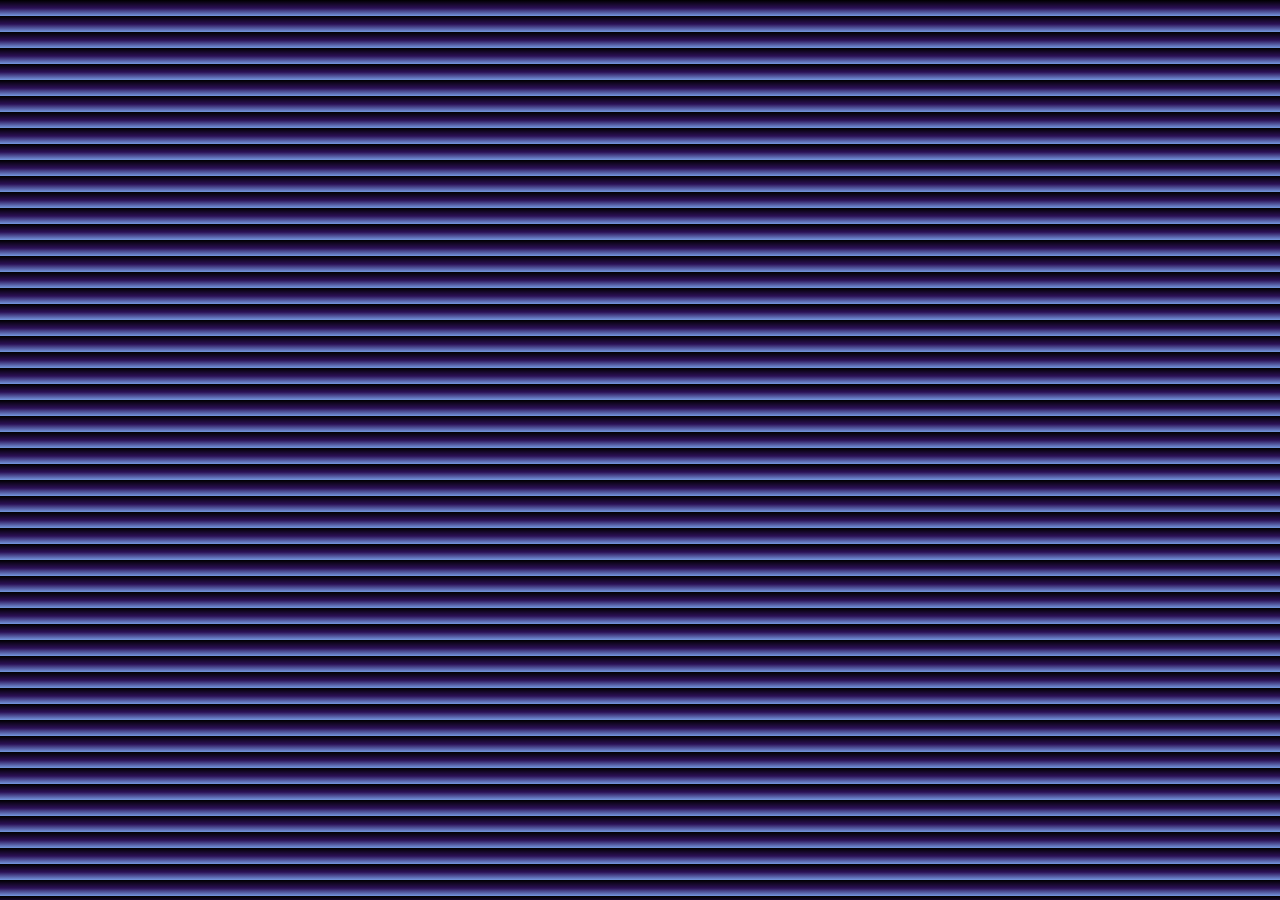
<file: WebProje/api.html>
<!DOCTYPE html>
<html lang="en">
<head>
    <meta charset="UTF-8">
    <meta http-equiv="X-UA-Compatible" content="IE=edge">
    <meta name="viewport" content="width=device-width, initial-scale=1.0">
    <title>İlgi Alanlarım</title>
    <link rel="stylesheet" type="text/css" href="api.css">
</head>
<body>
    <div class="movies"></div>
    <script src="main.js"></script>
</body>
</html>
</file>
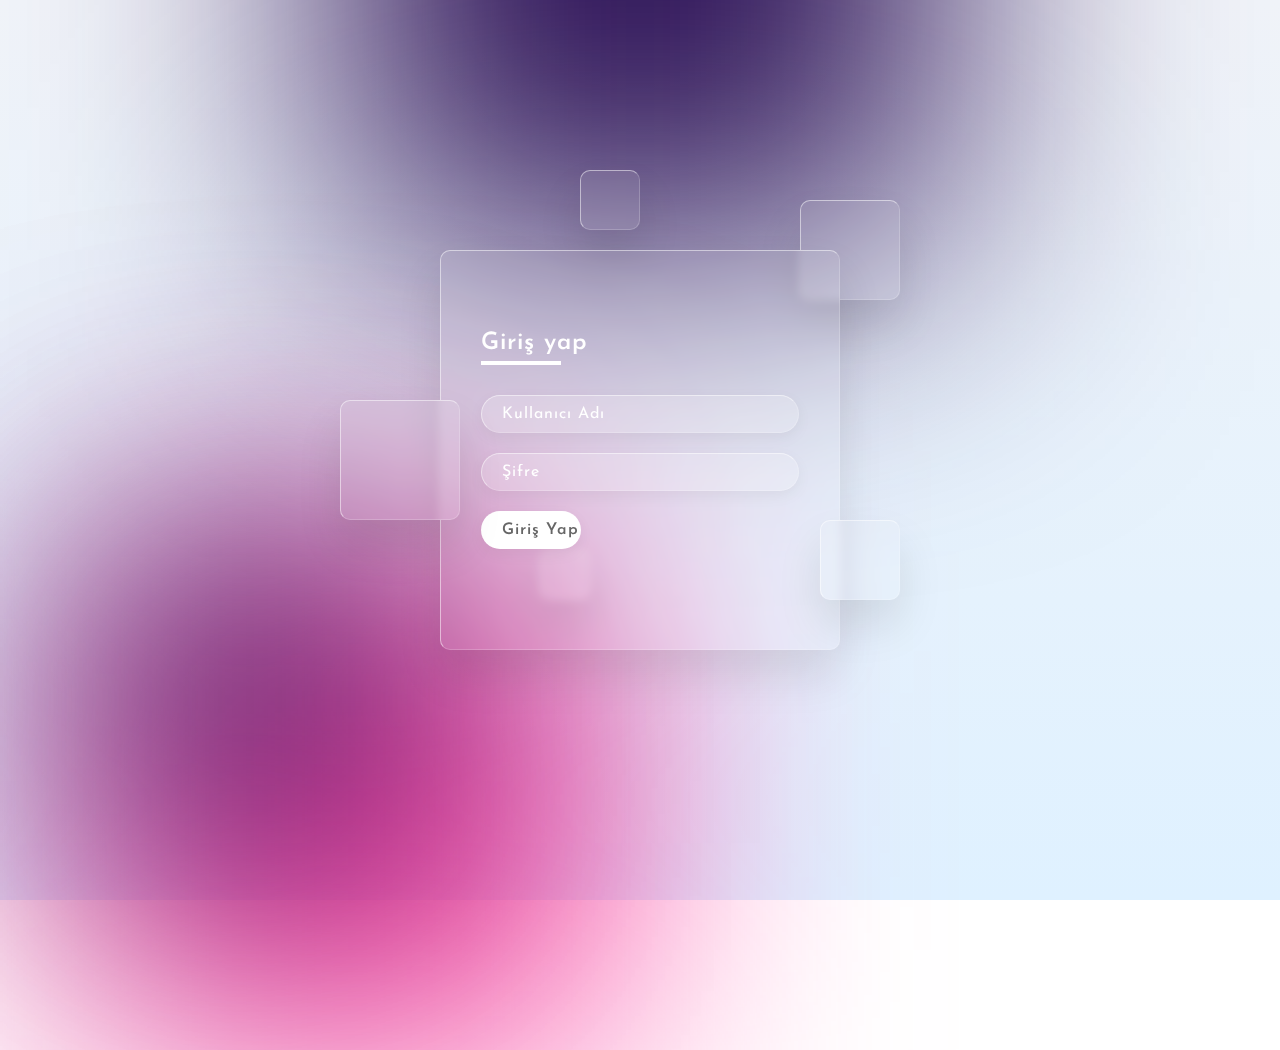
<file: WebProje/login.html>
<!DOCTYPE html>
<html lang="en">
<head>
    <meta charset="UTF-8">
    <meta http-equiv="X-UA-Compatible" content="IE=edge">
    <meta name="viewport" content="width=device-width, initial-scale=1.0">
    <title>Giriş Sayfası</title>
    <link rel="stylesheet" href="login.css">
</head>
<body>
    <section>
        <div class="color"></div>
        <div class="color"></div>
        <div class="color"></div>
        <div class="box">
            <div class="square" style="--i:0;"></div>
            <div class="square" style="--i:1;"></div>
            <div class="square" style="--i:2;"></div>
            <div class="square" style="--i:3;"></div>
            <div class="square" style="--i:4;"></div>
            
            <div class="container">
                <div class="form" >
                    <h2>Giriş yap</h2>
                    <form action="login.php" method="post">
                        <div class="inputBox">
                            <input type="email" id="username" name="username" placeholder="Kullanıcı Adı" required>
                        </div>
                        <div class="inputBox">
                            <input type="password" id="password" name="password" placeholder="Şifre">
                        </div>
                        <div class="inputBox">
                            <input type="submit" value="Giriş Yap">
                        </div>
                    </form>

                </div>

            </div>
        </div>
    </section>
</body>
</html>
</file>
<file: WebProje/api.css>
@import url('https://fonts.googleapis.com/css2?family=Josefin+Sans:wght@100;200;300;400;500;600;700&display=swap');
body
{
    background: linear-gradient(#000,#2b1055,#7597de);
}
.movies
{
    width: 100%;
    display: flex;
    flex-wrap: wrap;
}
.movies li{
    flex: 1;
    display: flex;
    flex-direction: column;
    align-items: center;
    list-style: none;
    margin: 10px;
    padding: 15px;
    border-radius: 12px;
    text-align: center;
    background: #131313;
}
.movies li img
{
    max-width: 300px;
    border-radius: 12px;
}
.movies li h2
{
    color: #fff;
    font-size: 1.8em;
    padding: 15px 10px 0;
    margin-top: auto;
    font-family: 'Josefin Sans', sans-serif;
}
</file>
<file: WebProje/login.css>
@import url('https://fonts.googleapis.com/css2?family=Josefin+Sans:wght@100;200;300;400;500;600;700&display=swap');
*
{
    margin: 0;
    padding: 0;
    box-sizing: border-box;
    font-family: 'Josefin Sans', sans-serif;
}
body
{
    overflow: hidden;
}
section
{
    display: flex;
    justify-content: center;
    align-items: center;
    min-height: 100vh;
    background: linear-gradient(to bottom, #f1f4f9,#dff1ff);
}
section .color
{
    position: absolute;
    filter: blur(150px);

}
section .color:nth-child(1)
{
    top: -350px;
    width: 600px;
    height: 600px;
    background: #2b1055;
}
section .color:nth-child(2)
{
    bottom: -150px;
    left: 100px;
    width: 500px;
    height: 500px;
    background: #ff359b;
}
section .color:nth-child(3)
{
    bottom: 50px;
    left: 100px;
    width: 300px;
    height: 300px;
    background: #2b1055;
}
.box
{
    position: relative;
}
.box .square
{
    position: absolute;
    backdrop-filter: blur(5px);
    box-shadow: 0 25px 45px rgba(0,0,0,0.1);
    border: 1px solid rgba(255,255,255,0.5);
    border-right: 1px solid rgba(255,255,255,0.2);
    border-bottom: 1px solid rgba(255,255,255,0.2);
    background: rgb(255, 255,255,0.1);
    border-radius: 10px;
    animation: animate 10s linear infinite;
    animation-delay: calc(-1s * var(--i));
}
@keyframes animate
{
    0%,100%
    {
        transform: translateY(-40px);
    }
    50%
    {
        transform: translateY(40px);
    }
}
.box .square:nth-child(1)
{
    top: -50px;
    right: -60px;
    width: 100px;
    height: 100px;
}
.box .square:nth-child(2)
{
    top: 150px;
    left: -100px;
    width: 120px;
    height: 120px;
    z-index: 2;
}
.box .square:nth-child(3)
{
    bottom: 50px;
    right: -60px;
    width: 80px;
    height: 80px;
    z-index: 2;
}
.box .square:nth-child(4)
{
    bottom: 50px;
    left: 100px;
    width: 50px;
    height: 50px;
}
.box .square:nth-child(5)
{
    top: -80px;
    left: 140px;
    width: 60px;
    height: 60px;
}
.container
{
    position: relative;
    width: 400px;
    min-height: 400px;
    background: rgb(255, 255,255,0.1);
    border-radius: 10px;
    display: flex;
    justify-content: center;
    align-items: center;
    backdrop-filter: blur(5px);
    box-shadow: 0 25px 45px rgba(0,0,0,0.1);
    border: 1px solid rgba(255,255,255,0.5);
    border-right: 1px solid rgba(255,255,255,0.2);
    border-bottom: 1px solid rgba(255,255,255,0.2);
}
.form
{
    position: relative;
    width: 100%;
    height: 100%;
    padding: 40px;
}
.form h2
{
    position: relative;
    color: #fff;
    font-size: 24px;
    font-weight: 600;
    letter-spacing: 1px;
    margin-bottom: 40px;
}
.form h2::before
{
    content: '';
    position: absolute;
    left: 0;
    bottom: -10px;
    width: 80px;
    height: 4px;
    background: #fff;
}
.inputBox
{
    width: 100%;
    margin-top: 20px;
}
.form .inputBox input
{
    width: 100%;
    background: rgb(255, 255,255,0.2);
    border: none;
    outline: none;
    padding: 10px 20px;
    border-radius: 35px;
    border: 1px solid rgba(255,255,255,0.5);
    border-right: 1px solid rgba(255,255,255,0.2);
    border-bottom: 1px solid rgba(255,255,255,0.2);
    font-size: 16px;
    letter-spacing: 1px;
    color: #fff;
    box-shadow: 0 5px 15px rgba(0,0,0,0.05);
}
.form .inputBox input::placeholder
{
    color: #fff;
}
.form .inputBox input[type=submit]
{
    background: #fff;
    color: #666;
    max-width: 100px;
    cursor: pointer;
    margin-bottom: 20px;
    font-weight: 600;
    display: flex;
    justify-content: center;
}
.forget, .forget a
{
    color: #fff;
    font-weight: 600;
}
</file>
